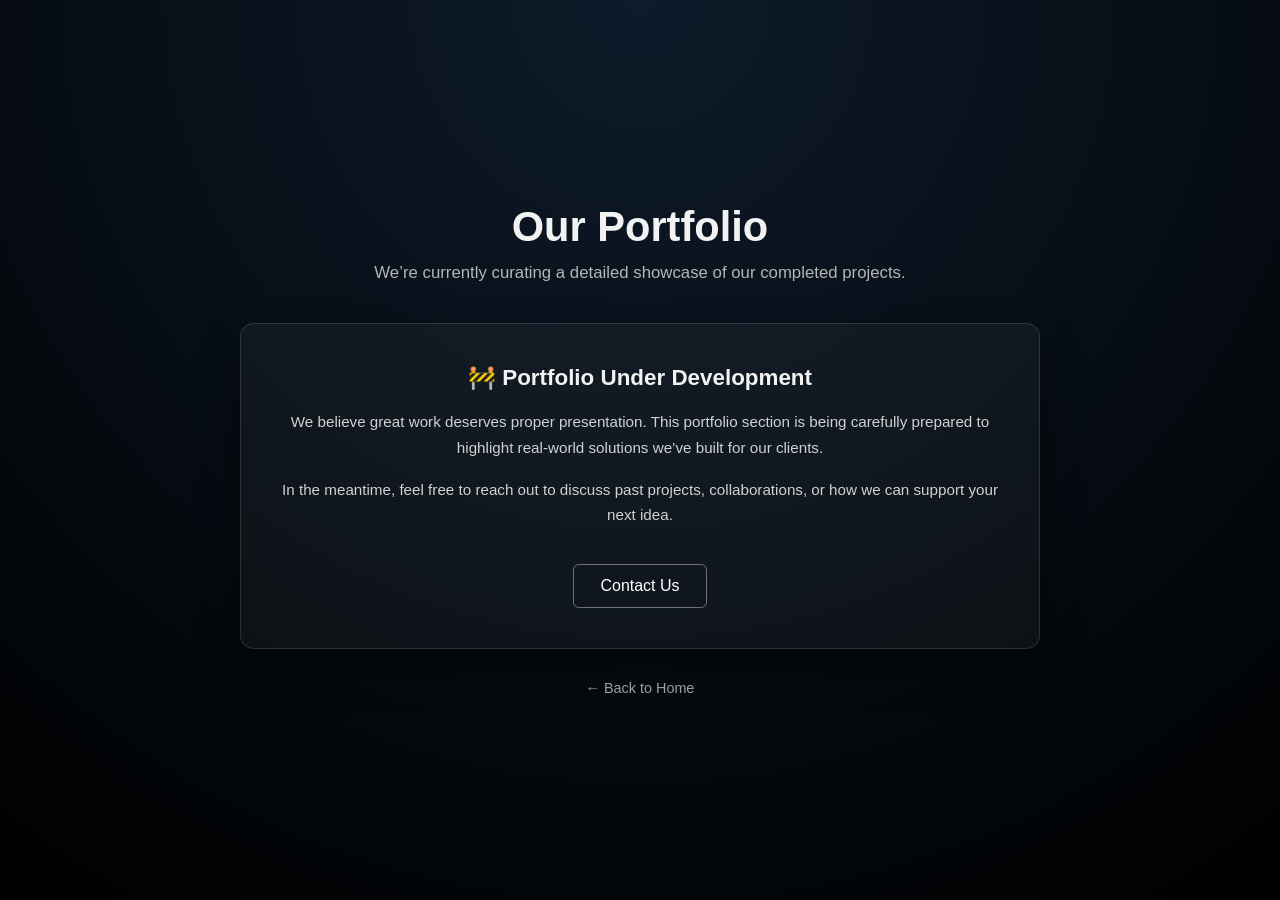
<file: portfolio.html>
<!DOCTYPE html>
<html lang="en">
<head>
    <meta charset="UTF-8">
    <title>Our Work | G Digify</title>
    <meta name="viewport" content="width=device-width, initial-scale=1.0">

    <!-- Font Awesome (for icons if needed later) -->
    <link rel="stylesheet" href="https://cdnjs.cloudflare.com/ajax/libs/font-awesome/6.5.1/css/all.min.css">

    <!-- Main CSS -->
    <link rel="stylesheet" href="style.css">
</head>
<body>

    <section class="portfolio-page">
        <div class="portfolio-container">

            <h1>Our Portfolio</h1>
            <p class="portfolio-subtext">
                We’re currently curating a detailed showcase of our completed projects.
            </p>

            <div class="maintenance-card">
                <h2>🚧 Portfolio Under Development</h2>
                <p>
                    We believe great work deserves proper presentation.  
                    This portfolio section is being carefully prepared to highlight
                    real-world solutions we’ve built for our clients.
                </p>

                <p>
                    In the meantime, feel free to reach out to discuss past projects,
                    collaborations, or how we can support your next idea.
                </p>

                <a href="index.html#contact" class="portfolio-cta">
                    Contact Us
                </a>
            </div>

            <p class="back-home">
                <a href="index.html">← Back to Home</a>
            </p>

        </div>
    </section>

</body>
</html>
</file>
<file: style.css>
/* Reset */
* {
    margin: 0;
    padding: 0;
    box-sizing: border-box;
    font-family: "Segoe UI", Tahoma, sans-serif;
}

/* Background Video */
.bg-video {
    position: absolute;
    top: 0;
    left: 0;
    width: 100%;
    height: 100%;
    object-fit: cover;
    z-index: -2;
}

.landing {
    position: relative;
    height: 100vh;
    overflow: hidden;
}

/* Transparent Overlay */
.overlay {
    min-height: 100%;
    background: rgba(20, 20, 20, 0.65);
    color: #f2f2f2;
}

/* Navbar */
.navbar {
    display: flex;
    justify-content: space-between;
    align-items: center;
    padding: 25px 8%;
}

.logo {
    font-size: 1.6rem;
    font-weight: 700;
    letter-spacing: 1px;
}

nav a {
    margin-left: 25px;
    text-decoration: none;
    color: #d9d9d9;
    font-size: 0.95rem;
}

.btn-nav {
    padding: 8px 16px;
    border: 1px solid #bfbfbf;
    border-radius: 4px;
}

/* Hero Section */
.hero {
    height: calc(100vh - 90px);
    display: flex;
    flex-direction: column;
    justify-content: center;
    align-items: center;
    text-align: center;
    padding: 0 12%;
}

.hero h2 {
    font-size: 2.8rem;
    margin-bottom: 20px;
    color: #ffffff;
    max-width: 900px;
}

.subtext {
    font-size: 1.05rem;
    line-height: 1.7;
    color: #e0e0e0;
    max-width: 700px;
    margin-bottom: 15px;
}

.services {
    font-size: 0.9rem;
    letter-spacing: 0.6px;
    color: #c0c0c0;
    margin-bottom: 40px;
}

.btn-primary {
    padding: 14px 32px;
    background: #9e9e9e;
    color: #1a1a1a;
    text-decoration: none;
    font-weight: 600;
    border-radius: 4px;
    transition: transform 0.2s ease, background 0.3s ease;
}

.btn-primary:hover {
    background: #bdbdbd;
    transform: translateY(-2px);
}

/* Mobile */
@media (max-width: 768px) {
    nav {
        display: none;
    }

    .hero h2 {
        font-size: 2.1rem;
    }

    .hero {
        padding: 0 8%;
    }
}

/* ================= ABOUT US SECTION ================= */

.about-section {
    background:
        radial-gradient(
            circle at top right,
            rgba(0, 102, 255, 0.12),
            transparent 45%
        ),
        radial-gradient(
            circle at bottom left,
            rgba(255, 40, 40, 0.12),
            transparent 45%
        ),
        #0b0b0b;
    color: #f2f2f2;
    padding: 90px 12%;
}

.about-container {
    max-width: 900px;
    margin: 0 auto;
    text-align: center;
}

.about-container h2 {
    font-size: 2.6rem;
    margin-bottom: 25px;
}

.about-intro {
    font-size: 1.15rem;
    color: #e0e0e0;
    margin-bottom: 20px;
}

.about-container p {
    font-size: 1rem;
    line-height: 1.8;
    color: #cfcfcf;
    margin-bottom: 18px;
}

/* Mobile */
@media (max-width: 768px) {
    .about-section {
        padding: 70px 8%;
    }

    .about-container h2 {
        font-size: 2.1rem;
    }
}


/* ================= SERVICES SECTION ================= */

/* Services Section Background */
.services-section {
    background:
        radial-gradient(
            circle at top left,
            rgba(0, 102, 255, 0.15),
            transparent 40%
        ),
        radial-gradient(
            circle at bottom right,
            rgba(255, 40, 40, 0.15),
            transparent 40%
        ),
        #0e0e0e;
    color: #f2f2f2;
}


/* Active Nav */
nav a.active {
    color: #ffffff;
    border-bottom: 2px solid #9e9e9e;
}

/* Services Hero */
.services-hero {
    text-align: center;
    padding: 60px 12% 40px;
}

.services-hero h2 {
    font-size: 2.6rem;
    margin-bottom: 15px;
}

.services-hero p {
    color: #d0d0d0;
    max-width: 700px;
    margin: 0 auto;
}

/* Services Grid */
.services-grid {
    display: grid;
    grid-template-columns: repeat(auto-fit, minmax(260px, 1fr));
    gap: 25px;
    padding: 40px 10% 80px;
}

/* Service Card */
.service-card {
    background: rgba(255, 255, 255, 0.05);
    border: 1px solid rgba(255, 255, 255, 0.08);
    border-radius: 6px;
    padding: 28px;
    text-decoration: none;
    color: #f2f2f2;
    transition: transform 0.25s ease, background 0.3s ease;
}

.service-card h3 {
    font-size: 1.2rem;
    margin-bottom: 10px;
}

.service-card p {
    font-size: 0.95rem;
    color: #cfcfcf;
    line-height: 1.5;
}

.service-card:hover {
    background: rgba(255, 255, 255, 0.1);
    transform: translateY(-6px);
}

/* Mobile */
@media (max-width: 768px) {
    .services-hero h2 {
        font-size: 2rem;
    }

    nav {
        display: none;
    }
}


/* ================= OUR WORK SECTION ================= */

.work-section {
    background:
        radial-gradient(
            circle at top left,
            rgba(0, 102, 255, 0.12),
            transparent 45%
        ),
        radial-gradient(
            circle at bottom right,
            rgba(255, 40, 40, 0.12),
            transparent 45%
        ),
        #0c0c0c;
    padding: 100px 12%;
    color: #f2f2f2;
}

.work-header {
    text-align: center;
    max-width: 800px;
    margin: 0 auto 60px;
}

.work-header h2 {
    font-size: 2.6rem;
    margin-bottom: 15px;
}

.work-header p {
    color: #d0d0d0;
    line-height: 1.7;
}

/* Grid */
.work-grid {
    display: grid;
    grid-template-columns: repeat(auto-fit, minmax(280px, 1fr));
    gap: 30px;
}

/* Card */
.work-card {
    display: block;
    background: rgba(255, 255, 255, 0.05);
    border: 1px solid rgba(255, 255, 255, 0.08);
    border-radius: 6px;
    padding: 30px;
    text-decoration: none;
    color: #f2f2f2;
    transition: transform 0.25s ease, background 0.3s ease;
}

.work-type {
    display: inline-block;
    font-size: 0.75rem;
    letter-spacing: 0.6px;
    color: #9e9e9e;
    margin-bottom: 12px;
    text-transform: uppercase;
}

.work-card h3 {
    font-size: 1.25rem;
    margin-bottom: 12px;
}

.work-card p {
    font-size: 0.95rem;
    line-height: 1.6;
    color: #cfcfcf;
}

/* Hover */
.work-card:hover {
    background: rgba(255, 255, 255, 0.1);
    transform: translateY(-6px);
}

/* Footer CTA */
.work-footer {
    margin-top: 60px;
    text-align: center;
}

.work-link {
    text-decoration: none;
    color: #ffffff;
    font-weight: 500;
    font-size: 1rem;
}

.work-link span {
    color: #9e9e9e;
    transition: color 0.3s ease;
}

.work-link:hover span {
    color: #ffffff;
}

/* Mobile */
@media (max-width: 768px) {
    .work-section {
        padding: 80px 8%;
    }

    .work-header h2 {
        font-size: 2.2rem;
    }
}


/* HOW WE WORK SECTION */
.how-we-work {
    background: linear-gradient(
        160deg,
        #0b0b0f,
        #111827,
        #0f172a
    );
    padding: 90px 10% 100px;
    color: #f2f2f2;
    text-align: center;
}

.how-hero h2 {
    font-size: 2.4rem;
    margin-bottom: 12px;
}

.how-hero p {
    color: #cfcfcf;
    max-width: 600px;
    margin: 0 auto 60px;
}

/* Workflow Layout */
.workflow {
    display: grid;
    grid-template-columns: repeat(auto-fit, minmax(220px, 1fr));
    gap: 30px;
}

/* Step Card */
.work-step {
    background: rgba(255, 255, 255, 0.04);
    border: 1px solid rgba(255, 255, 255, 0.08);
    border-radius: 8px;
    padding: 35px 25px;
    transition: transform 0.3s ease, box-shadow 0.3s ease;
}

/* Icon */
.step-icon {
    font-size: 2.2rem;
    display: inline-block;
    margin-bottom: 18px;
}

/* Titles */
.work-step h3 {
    font-size: 1.1rem;
    margin-bottom: 8px;
}

/* Text */
.work-step p {
    font-size: 0.9rem;
    color: #cfcfcf;
    line-height: 1.5;
}

/* Hover Effect */
.work-step:hover {
    transform: translateY(-8px);
    box-shadow: 0 0 20px rgba(96, 165, 250, 0.15),
                0 0 30px rgba(239, 68, 68, 0.1);
}

/* Note */
.workflow-note {
    margin-top: 50px;
    font-size: 0.95rem;
    color: #d0d0d0;
    opacity: 0.9;
}

/* Mobile */
@media (max-width: 768px) {
    .how-hero h2 {
        font-size: 2rem;
    }
}

/* Step Number */
.step-number {
    display: block;
    font-size: 0.8rem;
    letter-spacing: 2px;
    color: #9ca3af;
    margin-bottom: 10px;
    opacity: 0.8;
}

/* Optional: emphasize progression */
.work-step:hover .step-number {
    color: #60a5fa;
}


/* Testimonials Section */
.testimonials-section {
    background: #0f1117;
    padding: 80px 0;
    color: #f2f2f2;
    overflow: hidden;
}

.testimonials-header {
    text-align: center;
    margin-bottom: 50px;
}

.testimonials-header h2 {
    font-size: 2.4rem;
    margin-bottom: 10px;
}

.testimonials-header p {
    color: #c7c7c7;
}

/* Slider Container */
.testimonials-slider {
    display: flex;
    overflow: hidden;
    position: relative;
    touch-action: pan-y; /* Allows horizontal swipe */
}

.testimonial-card {
    min-width: 100%;
    transition: transform 0.6s ease;
    user-select: none; /* Prevent text selection during swipe */
}

/* Prev / Next buttons (optional) */
.prev, .next {
    position: absolute;
    top: 50%;
    transform: translateY(-50%);
    background: rgba(255,255,255,0.1);
    border: none;
    color: #fff;
    font-size: 2rem;
    padding: 0 10px;
    cursor: pointer;
    z-index: 10;
}

.prev { left: 10px; }
.next { right: 10px; }

.prev:hover, .next:hover { background: rgba(255,255,255,0.2); }


/* Moving Track */
.testimonial-track {
    display: flex;
    gap: 25px;
    animation: scrollTestimonials 30s linear infinite;
}

/* Testimonial Card */
.testimonial-card {
    min-width: 320px;
    max-width: 320px;
    background: rgba(255, 255, 255, 0.05);
    border: 1px solid rgba(255, 255, 255, 0.08);
    border-radius: 8px;
    padding: 30px;
    backdrop-filter: blur(6px);
}

.testimonial-card p {
    font-size: 0.95rem;
    line-height: 1.6;
    color: #e0e0e0;
    margin-bottom: 20px;
}

.testimonial-card h4 {
    font-size: 1rem;
    margin-bottom: 5px;
}

.testimonial-card span {
    font-size: 0.85rem;
    color: #9ca3af;
}

/* Animation */
@keyframes scrollTestimonials {
    from {
        transform: translateX(0);
    }
    to {
        transform: translateX(-50%);
    }
}

/* Pause on Hover */
.testimonial-slider:hover .testimonial-track {
    animation-play-state: paused;
}

/* Mobile */
@media (max-width: 768px) {
    .testimonial-track {
        gap: 15px;
    }

    .testimonial-card {
        min-width: 280px;
    }
}


/* ================= CONTACT SECTION ================= */

.contact-section {
    background:
        radial-gradient(
            circle at bottom right,
            rgba(0, 102, 255, 0.12),
            transparent 45%
        ),
        radial-gradient(
            circle at top left,
            rgba(255, 40, 40, 0.12),
            transparent 45%
        ),
        #0b0b0b;
    padding: 100px 12%;
    color: #f2f2f2;
}

.contact-container {
    max-width: 1100px;
    margin: 0 auto;
    display: grid;
    grid-template-columns: 1fr 1fr;
    gap: 60px;
}

/* Left side */
.contact-info h2 {
    font-size: 2.6rem;
    margin-bottom: 20px;
}

.contact-info p {
    color: #d0d0d0;
    line-height: 1.8;
    margin-bottom: 30px;
}

.contact-channels {
    display: flex;
    flex-wrap: wrap;
    gap: 18px;
}

.contact-channels a {
    display: flex;
    align-items: center;
    gap: 10px;
    text-decoration: none;
    color: #f2f2f2;
    font-size: 0.95rem;
    padding-bottom: 4px;
    border-bottom: 1px solid rgba(255,255,255,0.25);
    transition: color 0.3s ease, border-color 0.3s ease;
}

.contact-channels a i {
    font-size: 1rem;
    color: #9e9e9e;
}

.contact-channels a:hover {
    color: #ffffff;
    border-color: #9e9e9e;
}

.contact-channels a:hover i {
    color: #ffffff;
}


/* Right side – Form */
.contact-form {
    display: flex;
    flex-direction: column;
}

.contact-form input,
.contact-form textarea {
    background: rgba(255, 255, 255, 0.05);
    border: 1px solid rgba(255, 255, 255, 0.12);
    border-radius: 4px;
    padding: 14px 16px;
    margin-bottom: 18px;
    color: #f2f2f2;
    font-size: 0.95rem;
}

.contact-form input::placeholder,
.contact-form textarea::placeholder {
    color: #bdbdbd;
}

.contact-form input:focus,
.contact-form textarea:focus {
    outline: none;
    border-color: #9e9e9e;
}

.contact-form button {
    align-self: flex-start;
    padding: 14px 36px;
    background: #9e9e9e;
    color: #1a1a1a;
    font-weight: 600;
    border: none;
    border-radius: 4px;
    cursor: pointer;
    transition: background 0.3s ease, transform 0.2s ease;
}

.contact-form button:hover {
    background: #bdbdbd;
    transform: translateY(-2px);
}

/* Mobile */
@media (max-width: 768px) {
    .contact-container {
        grid-template-columns: 1fr;
        gap: 40px;
    }

    .contact-section {
        padding: 80px 8%;
    }

    .contact-info h2 {
        font-size: 2.2rem;
    }
}





/* Portfolio Page */

.portfolio-page {
    min-height: 100vh;
    background: radial-gradient(circle at top, #0d1b2a, #000);
    color: #f2f2f2;
    display: flex;
    align-items: center;
    justify-content: center;
    padding: 80px 20px;
}

.portfolio-container {
    max-width: 800px;
    text-align: center;
}

.portfolio-container h1 {
    font-size: 2.6rem;
    margin-bottom: 12px;
}

.portfolio-subtext {
    font-size: 1.05rem;
    color: #b5b5b5;
    margin-bottom: 40px;
}

.maintenance-card {
    background: rgba(255, 255, 255, 0.04);
    border: 1px solid rgba(255, 255, 255, 0.12);
    border-radius: 14px;
    padding: 40px 30px;
    box-shadow: 0 20px 40px rgba(0,0,0,0.4);
}

.maintenance-card h2 {
    font-size: 1.4rem;
    margin-bottom: 18px;
}

.maintenance-card p {
    font-size: 0.95rem;
    line-height: 1.7;
    color: #d1d1d1;
    margin-bottom: 16px;
}

.portfolio-cta {
    display: inline-block;
    margin-top: 20px;
    padding: 12px 26px;
    border-radius: 6px;
    text-decoration: none;
    color: #ffffff;
    border: 1px solid rgba(255,255,255,0.4);
    transition: background 0.3s ease, border-color 0.3s ease;
}

.portfolio-cta:hover {
    background: rgba(255,255,255,0.08);
    border-color: #ffffff;
}

html {
    scroll-behavior: smooth;
}

.back-home {
    margin-top: 30px;
}

.back-home a {
    color: #9e9e9e;
    text-decoration: none;
    font-size: 0.9rem;
}

.back-home a:hover {
    color: #ffffff;
}


/* Footer */
.site-footer {
    background: #0b0d13;
    color: #cfcfcf;
    padding: 70px 8% 30px;
}

.footer-container {
    display: grid;
    grid-template-columns: repeat(auto-fit, minmax(220px, 1fr));
    gap: 40px;
    margin-bottom: 40px;
}

/* Brand */
.footer-brand h3 {
    font-size: 1.4rem;
    margin-bottom: 15px;
    color: #ffffff;
}

.footer-brand p {
    font-size: 0.95rem;
    line-height: 1.6;
}

/* Links */
.footer-links h4 {
    font-size: 1rem;
    margin-bottom: 15px;
    color: #ffffff;
}

.footer-links a {
    display: block;
    text-decoration: none;
    color: #cfcfcf;
    font-size: 0.9rem;
    margin-bottom: 10px;
    transition: color 0.2s ease;
}

.footer-links a:hover {
    color: #60a5fa;
}

/* Footer Contact Section */
.footer-contact h4 {
    font-size: 1rem;
    margin-bottom: 15px;
    color: #ffffff;
}

.footer-contact .contact-info {
    display: flex;
    flex-direction: column;
    gap: 12px;
}

.footer-contact .contact-info p {
    display: flex;
    align-items: center;
    gap: 10px;
    font-size: 0.95rem;
    margin: 0;
}

.footer-contact .contact-info p i {
    font-size: 1rem;
    color: #9ca3af;
    min-width: 20px;
}

.footer-contact .contact-info p a {
    color: #cfcfcf;
    text-decoration: none;
    transition: color 0.2s ease;
}

.footer-contact .contact-info p a:hover {
    color: #60a5fa;
}

/* Bottom Bar */
.footer-bottom {
    border-top: 1px solid rgba(255, 255, 255, 0.08);
    padding-top: 20px;
    text-align: center;
    font-size: 0.85rem;
    color: #9ca3af;
}

/* Mobile */
@media (max-width: 768px) {
    .site-footer {
        padding: 60px 6% 30px;
    }

    .footer-container {
        gap: 30px;
    }

    .footer-contact .contact-info p {
        font-size: 0.9rem;
        gap: 8px;
    }
}
</file>
